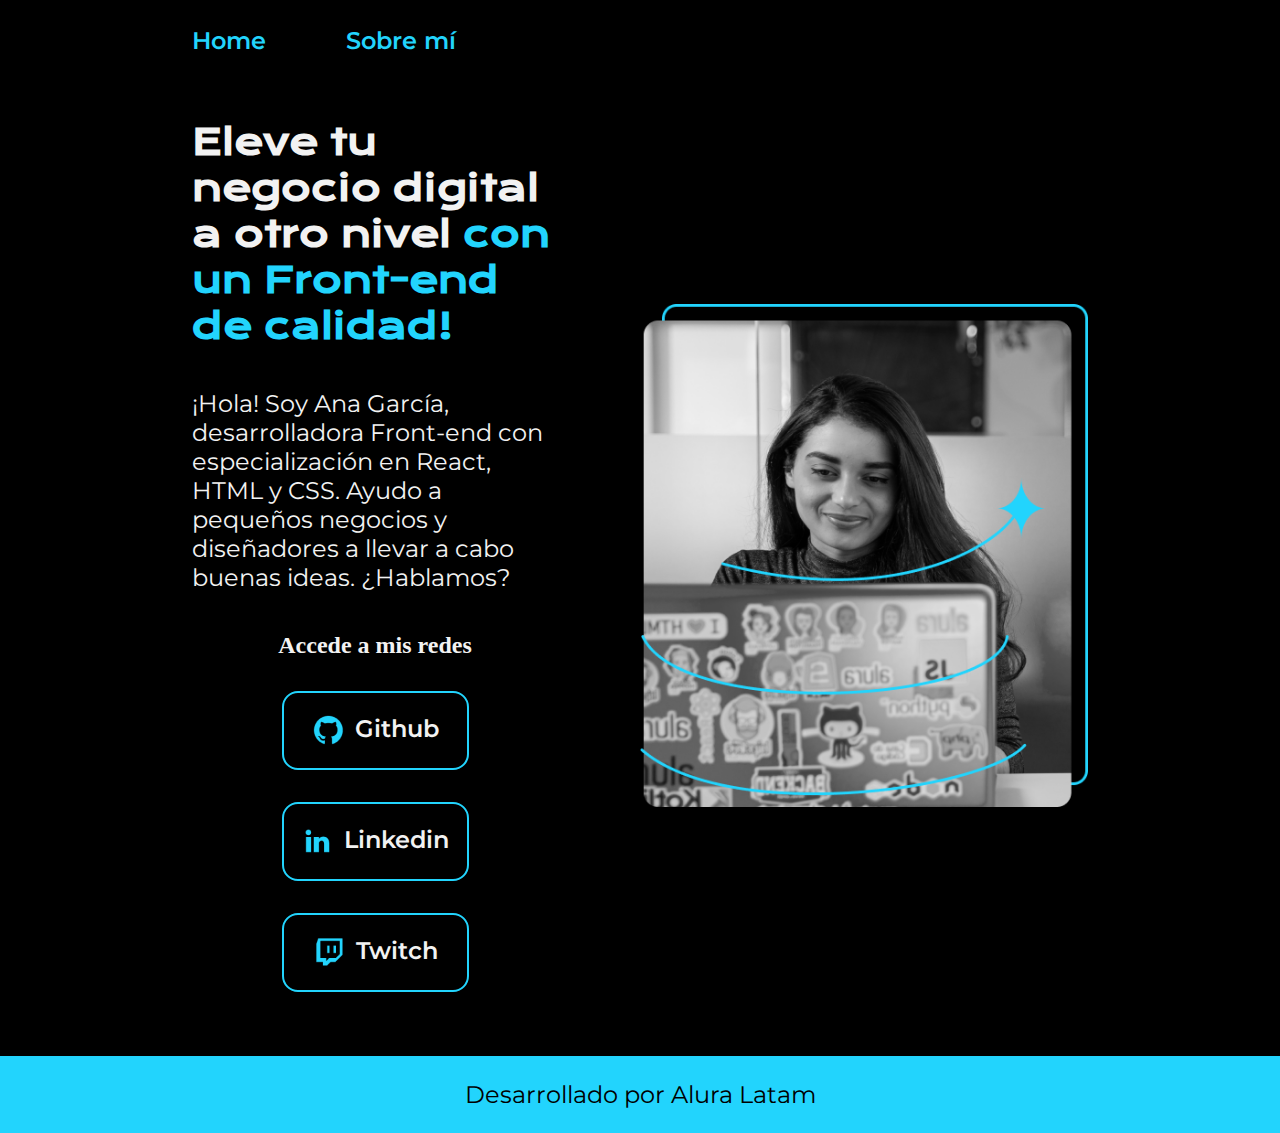
<file: index.html>
<!DOCTYPE html>
<html lang="es-mx">
<head>
    <meta charset="UTF-8"> 
    <meta http-equiv="X-UA-Compatible" content="IE=edge">
    <meta name="viewport" content="width=device-width, initial-scale=1.0">
    <title>Portafolio</title>
    <link rel="stylesheet" href="styles/style.css">

</head>
<body>
    <header class="header">
        <nav class="header__menu">
            <a class="header__menu__link" href="index.html">Home</a>
            <a class="header__menu__link" href="about.html">Sobre mí</a>
        </nav>
    </header>
    <main class="presentacion">
        <section class="presentacion__contenido">
            <h1 class="presentacion__contenido__titulo">
                Eleve tu negocio digital a otro nivel 
                <strong class="titulo-destaque">con un Front-end de calidad!
                </strong></h1>
                <p class="presentacion__contenido__texto">¡Hola! Soy Ana García, desarrolladora Front-end con
                    especialización en React, HTML y CSS. Ayudo a pequeños
                    negocios y diseñadores a llevar a cabo buenas ideas.
                    ¿Hablamos?

                </p>
                <div class="presentacion__enlaces">
                    <h2 class="presentacion__enlaces__subtitulo">Accede a mis redes</h2>
                    <a class="presentacion__enlaces__link" href="https://github.com/">
                        <img src="./assets/github.png">
                        Github
                    </a>
                    <a class="presentacion__enlaces__link" href="https://linkedin.com/in/">
                        <img src="./assets/linkedin.png">
                        Linkedin
                    </a>
                    <a class="presentacion__enlaces__link" href="https://twitch.tv/">
                        <img src="./assets/twitch.png">
                        Twitch
                    </a>
                </div>
               
        </section>
            <img class="presentacion__imagen" src="./assets/Imagem.png" alt="Foto de Ana García desarrolando un proyecto">
    </main>
    <footer class="footer">
        <p>Desarrollado por Alura Latam</p>
    </footer>
</body>
</html>
</file>
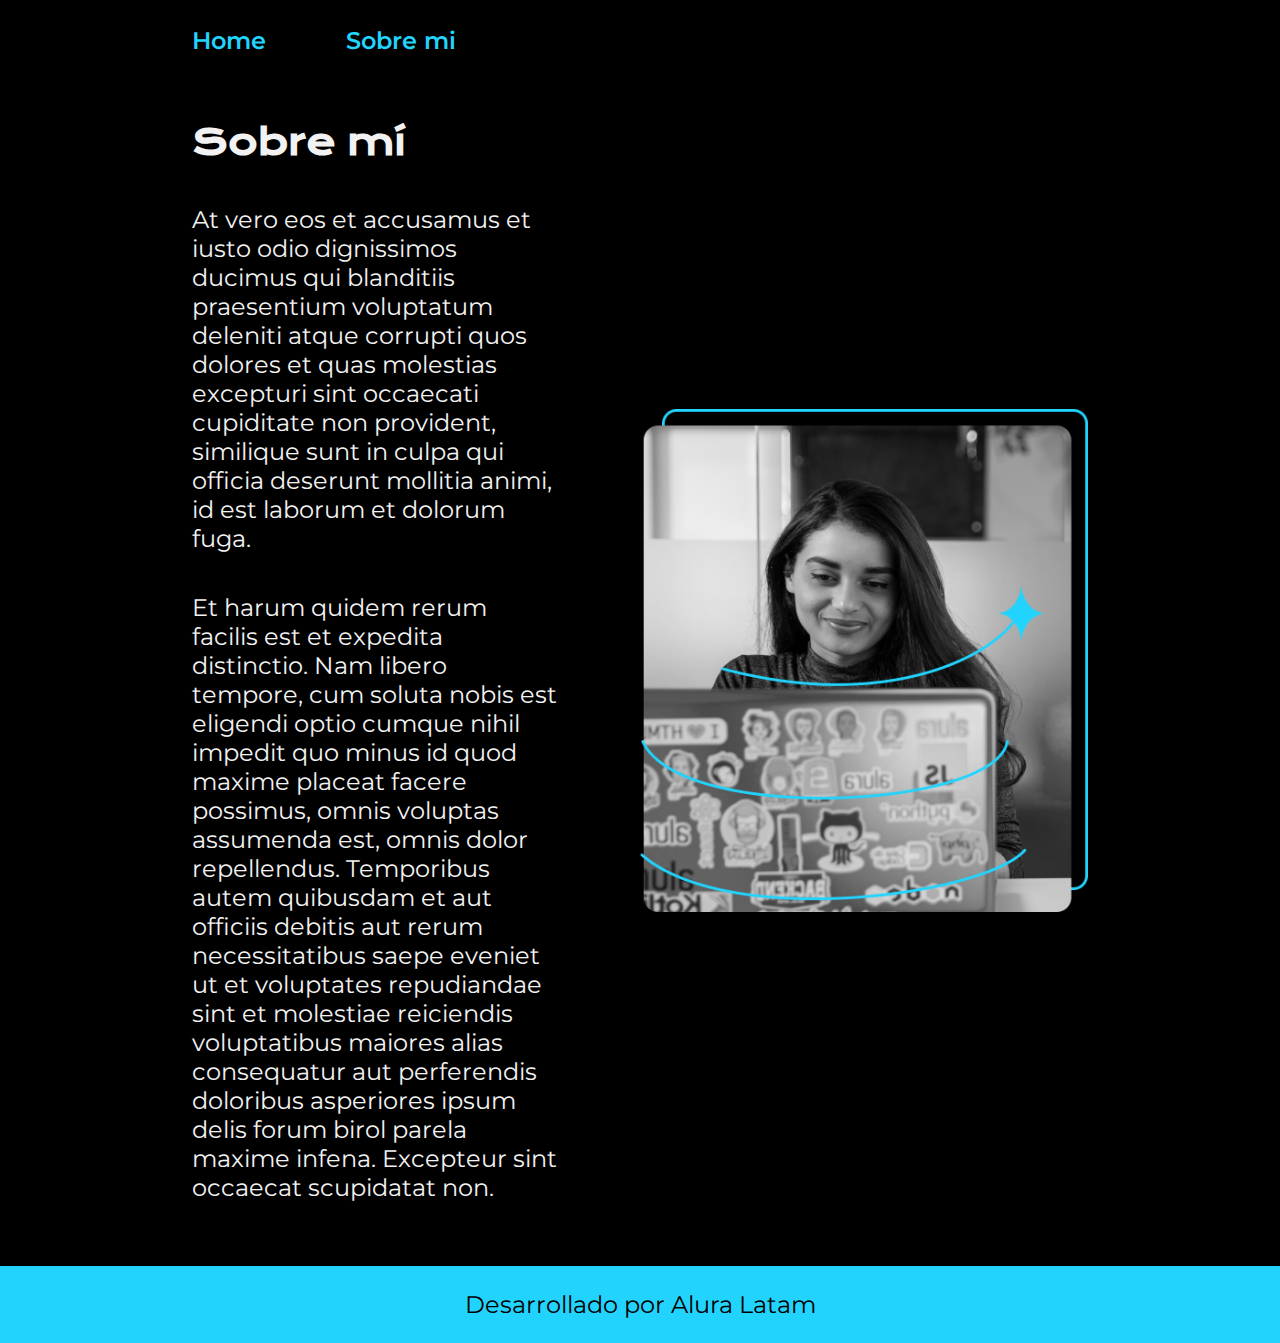
<file: about.html>
<!DOCTYPE html>
<html lang="en">
<head>
    <meta charset="UTF-8">
    <meta name="viewport" content="width=device-width, initial-scale=1.0">
    <title>Document</title>
    <link rel="stylesheet" href="./styles/style.css">

</head>
<body>
    <header class="header">
        <nav class="header__menu">
            <a href="index.html" class="header__menu__link">Home</a>
            <a href="about.html" class="header__menu__link">Sobre mi</a>
        </nav>
    </header>
    <main class="presentacion">
        <section class="presentacion__contenido">
            <h1 class="presentacion__contenido__titulo">Sobre mí</h1>
                <p class="presentacion__contenido__texto">At vero eos et accusamus et iusto odio dignissimos ducimus 
                    qui blanditiis praesentium voluptatum deleniti atque corrupti
                    quos dolores et quas molestias excepturi sint occaecati cupiditate
                    non provident, similique sunt in culpa qui officia deserunt mollitia 
                    animi, id est laborum et dolorum fuga.</p>
                <p class="presentacion__contenido__texto">
                    Et harum quidem rerum facilis est et expedita distinctio. Nam libero tempore,
                    cum soluta nobis est eligendi optio cumque nihil impedit quo minus id quod 
                    maxime placeat facere possimus, omnis voluptas assumenda est, omnis dolor 
                    repellendus. Temporibus autem quibusdam et aut officiis debitis aut rerum
                    necessitatibus saepe eveniet ut et voluptates repudiandae sint et molestiae
                    reiciendis voluptatibus maiores alias consequatur aut perferendis doloribus
                    asperiores ipsum delis forum birol parela maxime infena. Excepteur sint occaecat 
                    scupidatat non.
                </p>
        </section>
        <img class="presentacion__imagen" src="./assets/Imagem.png" alt="Foto de Ana García desarrolando un proyecto">
    </main>
    <footer class="footer">
        <p>        Desarrollado por Alura Latam
        </p>
    </footer>
</body>
</html>
</file>
<file: styles/style.css>
@import url('https://fonts.googleapis.com/css2?family=Krona+One&family=Montserrat:wght@400;600&display=swap');

:root{
    --color-primario:#000000;
    --color-secundario:#f2f2f2;
    --color-terciario:#22D4FD;
    --fuente-montserrat:'Montserrat', sans serif;
    --fuente-krona:'Krona One', sans serif;
    --color-hover:#272727
}
* {
    padding: 0;
    margin:0;
}

body{
    box-sizing: border-box;
    background-color: var(--color-primario);
    color: var(--color-secundario);
}

.header{
    padding: 2% 0% 0%  15%;
}
.header__menu{
    display: flex;
    gap: 80px;
}
.header__menu__link{
    font-family: var(--fuente-montserrat);
    font-size: 1.5rem;
    font-weight: 600;
    color: var(--color-terciario);
    
    text-decoration: none;
}
.titulo-destaque {
    color: var(--color-terciario); ;
}

.presentacion {
    margin: 5% 15%;
    display: flex;
    align-items: center;
    justify-content: space-between;
    gap: 82px;
}

.presentacion__contenido{
    width: 50%;
    display: flex;
    flex-direction: column;
    gap: 40px;
}

.presentacion__contenido__titulo{
    font-size: 2.25rem;
    font-family: var(--fuente-krona);
}

.presentacion__contenido__texto{
    font-size: 1.5rem;
    font-family: var(--fuente-montserrat);
}

.presentacion__enlaces{
    display: flex;
    justify-content: space-between;
    flex-direction: column;
    align-items: center;
    gap: 32px
    
}
.presentacion__enlaces_subtitulo{
    font-family: var(--fuente-krona);
    font-size: 1.5rem;
    font-weight: 400;
}
.presentacion__enlaces__link{
    width: 50%;
    text-align: center;
    border-radius: 16px;
    font-size: 1.5rem;
    font-weight: 600;
    padding: 21.5px 0;
    text-decoration: none;
    color: var(--color-secundario);
    font-family: var(--fuente-montserrat);
    border: 2PX solid var(--color-terciario);
    display: flex;
    justify-content: center;
    gap: 10px;
}

.presentacion__enlaces__link:hover{
    background-color: var(--color-hover)
}

.presentacion__imagen{
    width: 50%;
}
.footer{
    background-color: var(--color-terciario);
    padding: 24px;
    color: var(--color-primario);
    text-align: center;
    font-family: var(--fuente-montserrat);
    font-size: 1.5rem;
    font-weight: 400;
}

@media (max-width: 1200px){

    .header{
        padding: 10%;
    }
    .header__menu{
        justify-content: center;
    }
    .presentacion{
        flex-direction: column-reverse  ;
        padding: 5%;
    }
    .presentacion__contenido{
        width: auto;
    }
}
</file>
